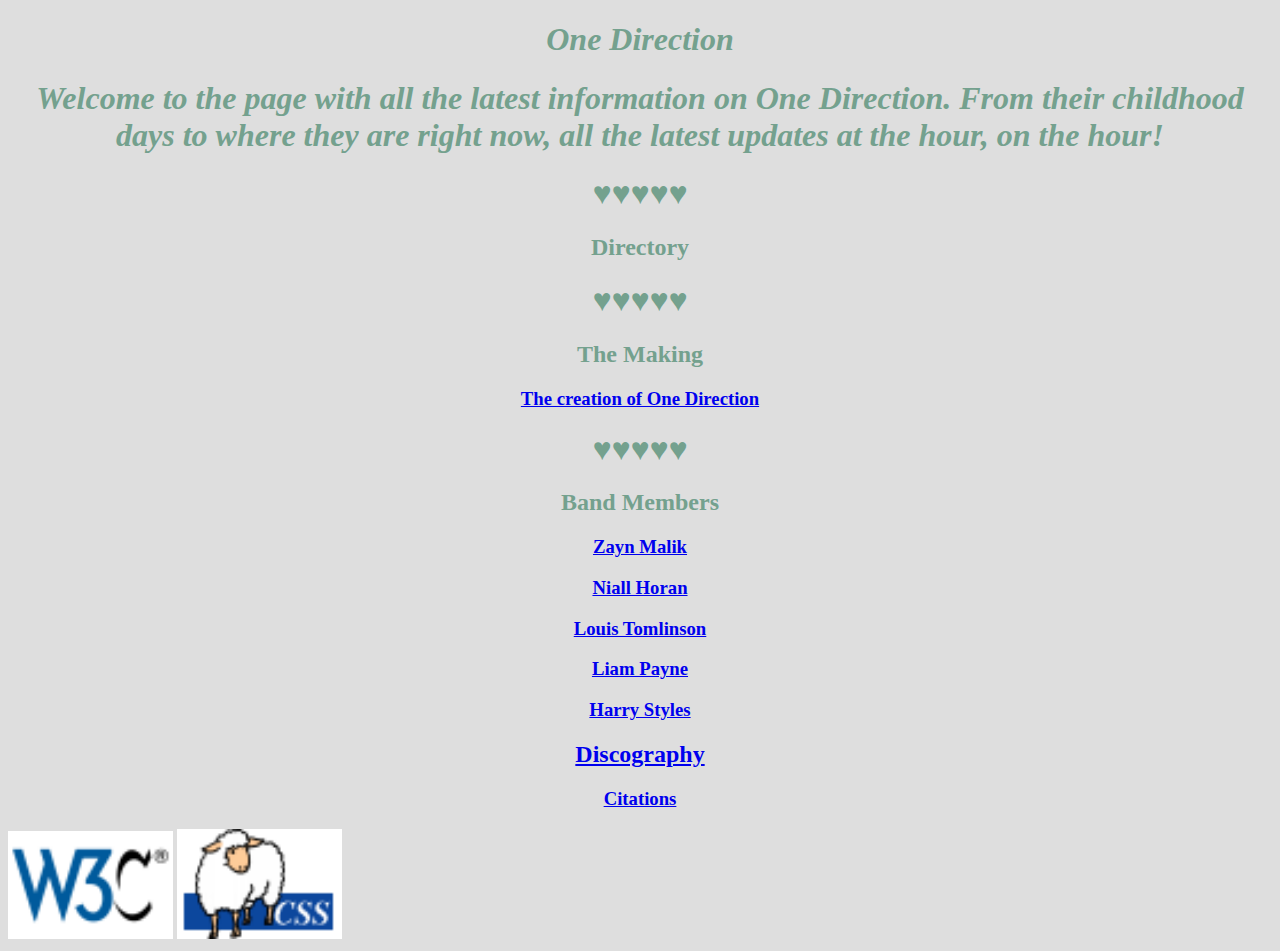
<file: index.html>
<!doctype html>
<html lang="en">
	    <head>
	        <meta charset="UTF-8"> 				           
            <title> 1D </title>
			<link rel= "stylesheet" type= "text/css" href= "onedirection.css"/>
        </head>
	    <body>
			<h1> One Direction </h1>
			<h1> Welcome to the page with all the latest information on One Direction. From their childhood days to where they are right now, all the latest updates at the hour, on the hour! </h1>
			<h1>&hearts;&hearts;&hearts;&hearts;&hearts;</h1>
			<h2> Directory </h2>
			<h1>&hearts;&hearts;&hearts;&hearts;&hearts;</h1>
			<h2>The Making</h2>
			<h3> <a href = "creation.html"> The creation of One Direction </a> </h3>
			<h1>&hearts;&hearts;&hearts;&hearts;&hearts;</h1>
			<h2> Band Members </h2>
			<h3> <a href = "zayn.html"> Zayn Malik </a> </h3>
			<h3> <a href = "niall.html"> Niall Horan </a> </h3>
			<h3> <a href = "louis.html"> Louis Tomlinson </a> </h3>
			<h3> <a href = "liam.html"> Liam Payne </a> </h3>
			<h3> <a href = "harry.html"> Harry Styles </a> </h3>
			<!-- The differnt colors for the h1 and h2 headings represent the respective band members favorite colors in their individual pages-->
			<h2> <a href = "album.html"> Discography </a> </h2>
			<h3> <a href = "credits.html">Citations </a> </h3>
			<a href="https://validator.w3.org/check?uri=https://choksip.github.io/home/"><img src="w3c.jpg" alt="HTML5 Validator" width="165"/></a>
			<a href="https://jigsaw.w3.org/css-validator/validator?uri=https://choksip.github.io/home/"><img src="css.jpg" alt="CSS Validator" width="165"/></a>
		</body>
</html>
</file>
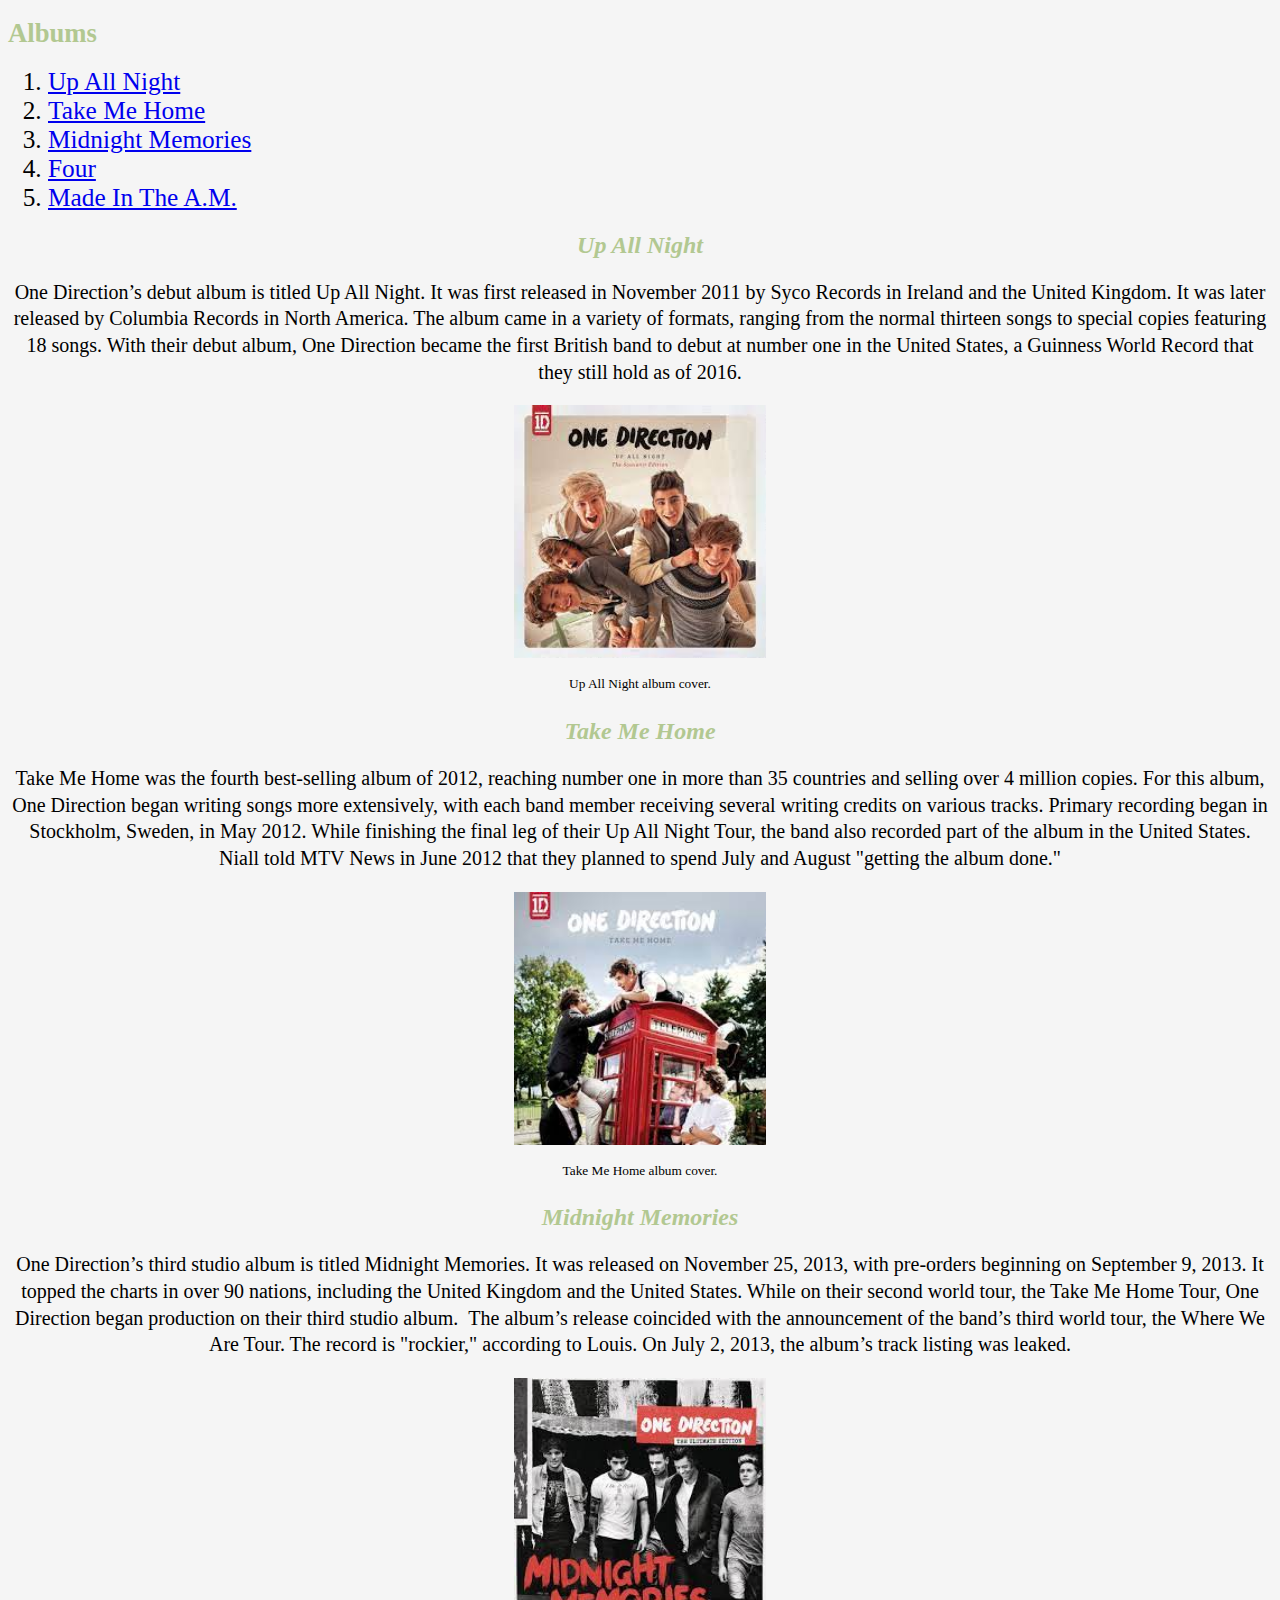
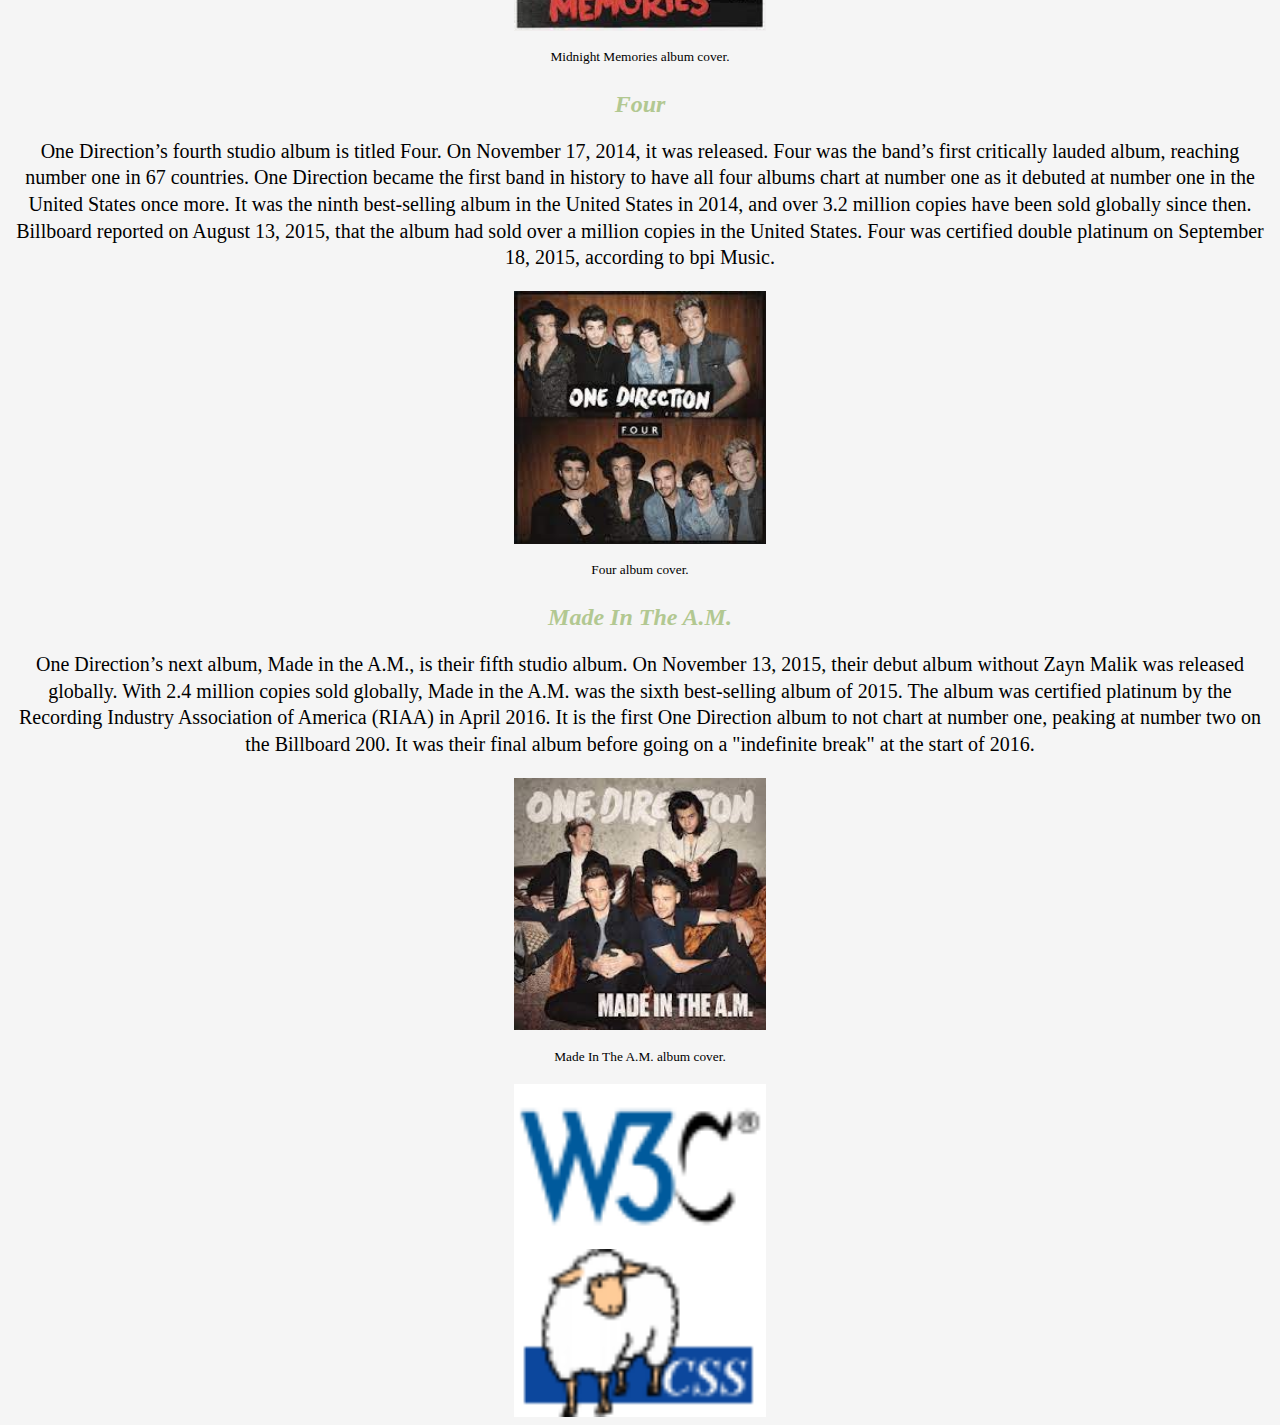
<file: album.html>
<!doctype html>
<html lang = "en">
	    <head>
	        <meta charset="UTF-8"> 				           
            <title> Discography </title>
			<link rel= "stylesheet" type= "text/css" href= "album.css"/>
		</head>
	    <body>
		<h1>Albums</h1>
		<ol>
			<li> <a href = "#one">Up All Night</a></li>
			<li> <a href = "#two">Take Me Home</a></li>
			<li> <a href = "#three">Midnight Memories</a></li>
			<li> <a href = "#four">Four</a></li>
			<li> <a href = "#five">Made In The A.M.</a></li>
		</ol>
		<h2 id = "one"> Up All Night </h2>
		<p>
			One Direction&rsquo;s debut album is titled Up All Night. It was first released in November 2011 by Syco Records in Ireland and the United Kingdom. It was later released by Columbia Records in North America. The album came in a variety of formats, ranging from the normal thirteen songs to special copies featuring 18 songs. With their debut album, One Direction became the first British band to debut at number one in the United States, a Guinness World Record that they still hold as of 2016.
		</p>
		<img src = "upallnight.jpg" alt = "Up All Night album cover."/>
		<p class= "caption">
			Up All Night album cover.
		</p>
		<h2 id = "two">Take Me Home </h2>
		<p>
			Take Me Home was the fourth best-selling album of 2012, reaching number one in more than 35 countries and selling over 4 million copies. For this album, One Direction began writing songs more extensively, with each band member receiving several writing credits on various tracks. Primary recording began in Stockholm, Sweden, in May 2012. While finishing the final leg of their Up All Night Tour, the band also recorded part of the album in the United States. Niall told MTV News in June 2012 that they planned to spend July and August &quot;getting the album done.&quot;
		</p>
		<img src = "takemehome.jpg" alt = "Take Me Home album cover."/>
		<p class= "caption">
			Take Me Home album cover.
		</p>
		<h2 id = "three">Midnight Memories</h2>
		<p>
			One Direction&rsquo;s third studio album is titled Midnight Memories. It was released on November 25, 2013, with pre&#45;orders beginning on September 9, 2013. It topped the charts in over 90 nations, including the United Kingdom and the United States. While on their second world tour, the Take Me Home Tour, One Direction began production on their third studio album.  The album&rsquo;s release coincided with the announcement of the band&rsquo;s third world tour, the Where We Are Tour. The record is &quot;rockier,&quot; according to Louis. On July 2, 2013, the album&rsquo;s track listing was leaked.
		</p>
		<img src = "midnightmemories.jpg" alt = "Midnight Memories album cover."/>
		<p class = "caption">
			Midnight Memories album cover.
		</p>
		<h2 id = "four">Four</h2>
		<p>
			One Direction&rsquo;s fourth studio album is titled Four. On November 17, 2014, it was released. Four was the band&rsquo;s first critically lauded album, reaching number one in 67 countries. One Direction became the first band in history to have all four albums chart at number one as it debuted at number one in the United States once more. It was the ninth best&#45;selling album in the United States in 2014, and over 3.2 million copies have been sold globally since then. Billboard reported on August 13, 2015, that the album had sold over a million copies in the United States. Four was certified double platinum on September 18, 2015, according to bpi Music.
		</p>
		<img src = "four.jpg" alt= "Four album cover."/>
		<p class= "caption">
			Four album cover.
		</p>
		<h2 id= "five">Made In The A.M.</h2>
		<p>
			One Direction&rsquo;s next album, Made in the A.M., is their fifth studio album. On November 13, 2015, their debut album without Zayn Malik was released globally. With 2.4 million copies sold globally, Made in the A.M. was the sixth best&#45;selling album of 2015. The album was certified platinum by the Recording Industry Association of America &#40;RIAA&#41; in April 2016. It is the first One Direction album to not chart at number one, peaking at number two on the Billboard 200. It was their final album before going on a &quot;indefinite break&quot; at the start of 2016.
		</p>
		<img src ="madeintheam.jpg" alt = "Made In The A.M. album cover."/>
		<p class= "caption">
			Made In The A.M. album cover.
		</p>
		<a href="https://validator.w3.org/check?uri=https://choksip.github.io/home/album.html">
		<img src="w3c.jpg" alt="HTML5 Validator" width="165"/>
		</a>
		<a href="https://jigsaw.w3.org/css-validator/validator?uri=https://choksip.github.io/home/album.html">
		<img src="css.jpg" alt="CSS Validator" width="165"/>
		</a>
		</body>
</html>
</file>
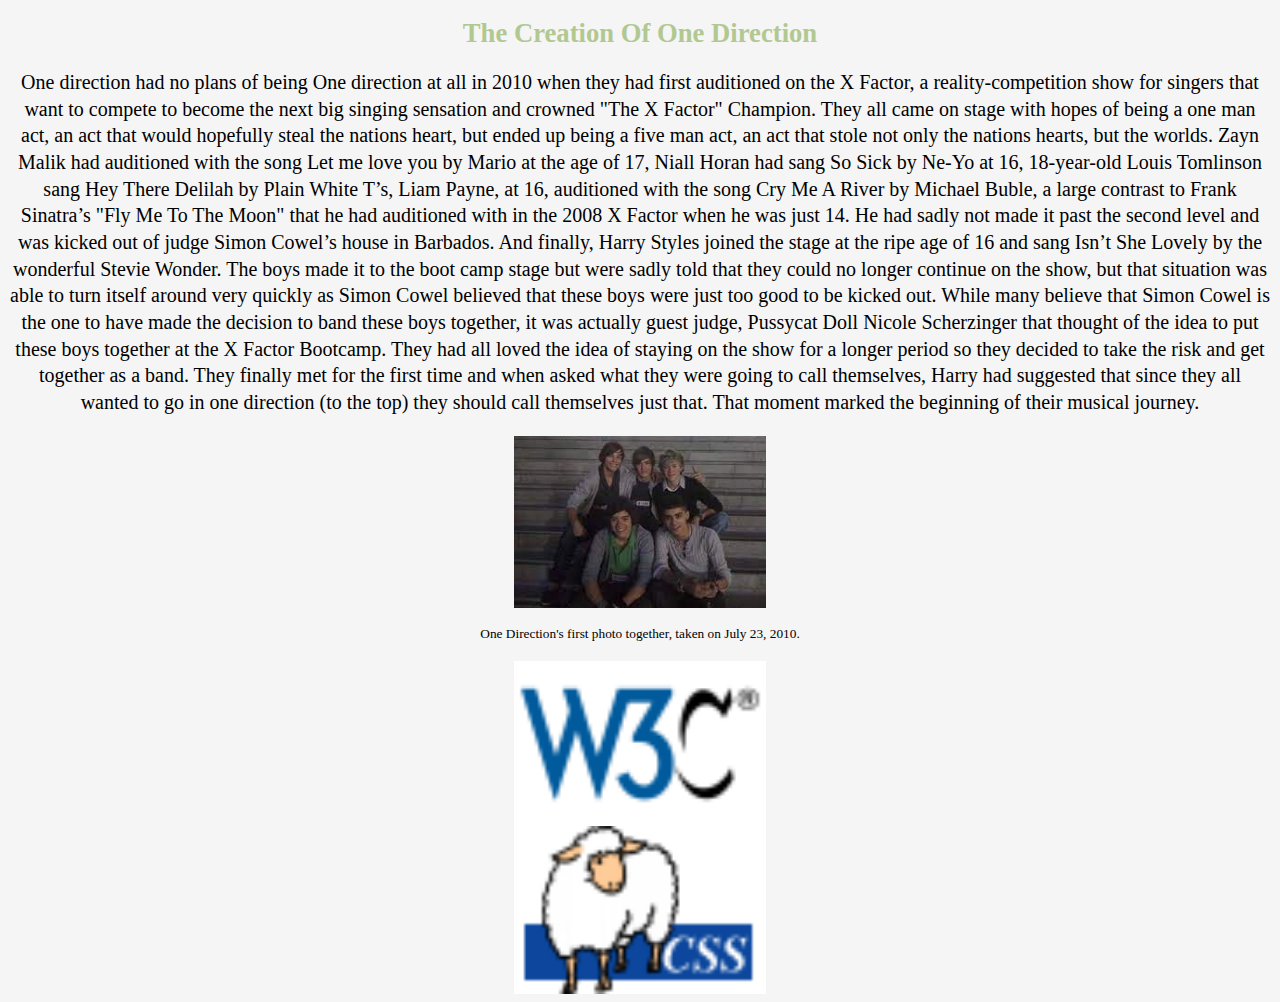
<file: creation.html>
<!doctype html>
<html lang = "en">
	    <head>
	        <meta charset="UTF-8"> 				           
            <title> The Creation </title>
			<link rel= "stylesheet" type= "text/css" href= "creation.css"/>
		</head>
	    <body>
			<h1> The Creation Of One Direction </h1>
			<p>
				One direction had no plans of being One direction at all in 2010 when they had first auditioned on the X Factor, a reality&#45;competition show for singers that want to compete to become the next big singing sensation and crowned &quot;The X Factor&quot; Champion. They all came on stage with hopes of being a one man act, an act that would hopefully steal the nations heart, but ended up being a five man act, an act that stole not only the nations hearts, but the worlds. Zayn Malik had auditioned with the song Let me love you by Mario at the age of 17, Niall Horan had sang So Sick by Ne&#45;Yo at 16, 18&#45;year&#45;old Louis Tomlinson sang Hey There Delilah by Plain White T&rsquo;s, Liam Payne, at 16, auditioned with the song Cry Me A River by Michael Buble, a large contrast to Frank Sinatra&rsquo;s &quot;Fly Me To The Moon&quot; that he had auditioned with in the 2008 X Factor when he was just 14. He had sadly not made it past the second level and was kicked out of judge Simon Cowel&rsquo;s house in Barbados. And finally, Harry Styles joined the stage at the ripe age of 16 and sang Isn&rsquo;t She Lovely by the wonderful Stevie Wonder. The boys made it to the boot camp stage but were sadly told that they could no longer continue on the show, but that situation was able to turn itself around very quickly as Simon Cowel believed that these boys were just too good to be kicked out. While many believe that Simon Cowel is the one to have made the decision to band these boys together, it was actually guest judge, Pussycat Doll Nicole Scherzinger that thought of the idea to put these boys together at the X Factor Bootcamp. They had all loved the idea of staying on the show for a longer period so they decided to take the risk and get together as a band. They finally met for the first time and when asked what they were going to call themselves, Harry had suggested that since they all wanted to go in one direction (to the top) they should call themselves just that. That moment marked the beginning of their musical journey. 
			</p>
			<img src = "1D.jpg" alt= "One Direction's first photo together taken on July 23, 2010."/>
			<p class = "caption">
				One Direction's first photo together, taken on July 23, 2010.
			</p>
			<a href="https://validator.w3.org/check?uri=https://choksip.github.io/home/creation.html">
			<img src="w3c.jpg" alt="HTML5 Validator" width="165"/>
			</a>
			<a href="https://jigsaw.w3.org/css-validator/validator?uri=https://choksip.github.io/home/creation.html">
			<img src="css.jpg" alt="CSS Validator" width="165"/>
			</a>
		</body>
</html>
</file>
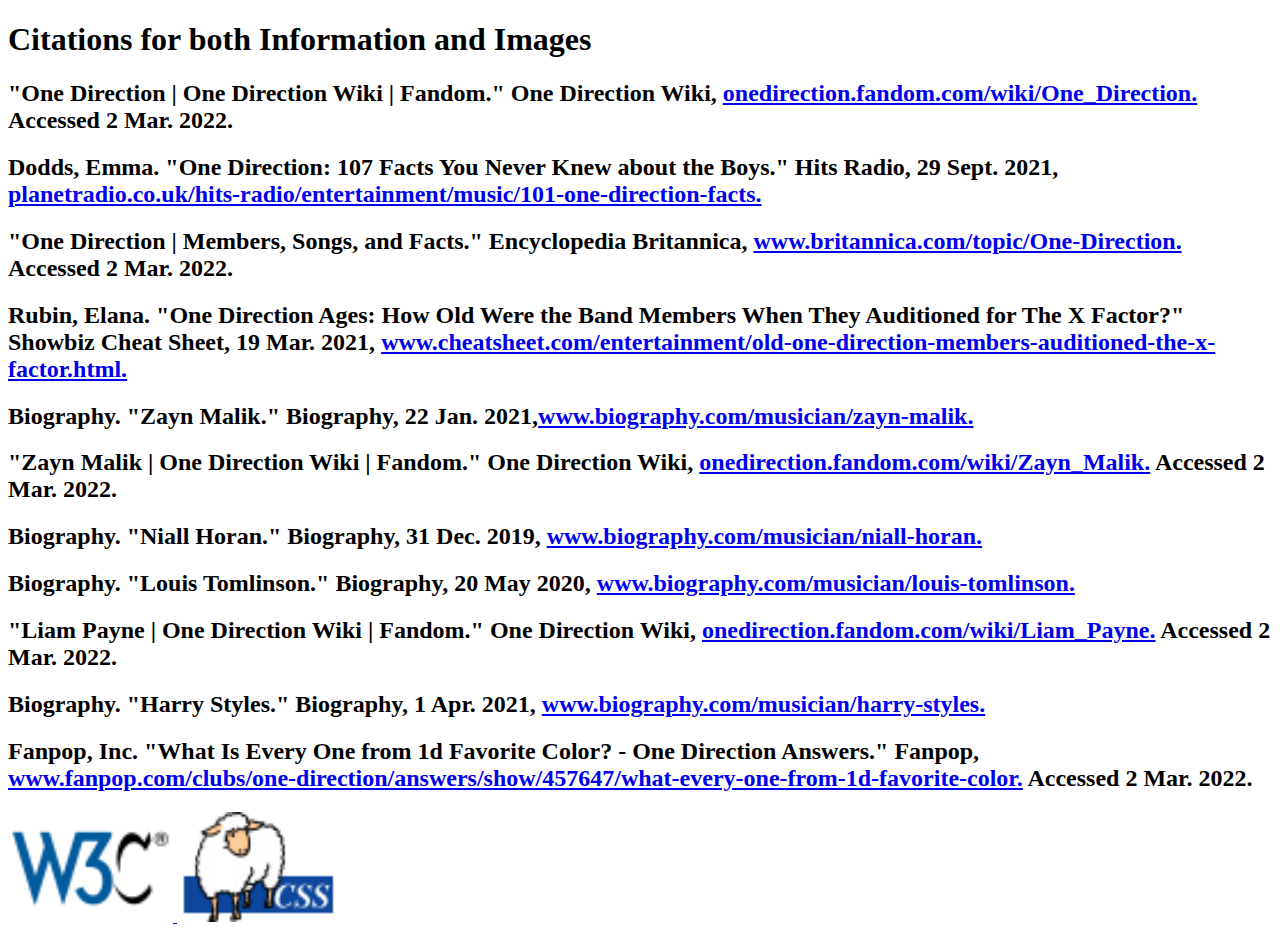
<file: credits.html>
<!doctype html>
<html lang="en">
	    <head>
	        <meta charset="UTF-8"> 				           
            <title> Bibliography </title>
			<link rel= "stylesheet" type= "text/css" href= "onedirection.css.bak"/>
		</head>
		<body>
			<h1> Citations for both Information and Images</h1>
			<h2>&quot;One Direction &#124; One Direction Wiki &#124; Fandom.&quot; One Direction Wiki, <a href= "https://onedirection.fandom.com/wiki/One_Direction">onedirection.fandom.com/wiki/One_Direction.</a> Accessed 2 Mar. 2022.</h2>
			<h2>Dodds, Emma. &quot;One Direction&#58; 107 Facts You Never Knew about the Boys.&quot; Hits Radio, 29 Sept. 2021, <a href= "https://planetradio.co.uk/hits-radio/entertainment/music/101-one-direction-facts/">planetradio.co.uk/hits-radio/entertainment/music/101-one-direction-facts.</a></h2>
			<h2>&quot;One Direction &#124; Members, Songs, and Facts.&quot; Encyclopedia Britannica, <a href = "https://www.britannica.com/topic/One-Direction">www.britannica.com/topic/One-Direction.</a> Accessed 2 Mar. 2022.</h2>
			<h2>Rubin, Elana. &quot;One Direction Ages&#58; How Old Were the Band Members When They Auditioned for The X Factor&#63;&quot; Showbiz Cheat Sheet, 19 Mar. 2021, <a href = "https://www.cheatsheet.com/entertainment/old-one-direction-members-auditioned-the-x-factor.html/">www.cheatsheet.com/entertainment/old-one-direction-members-auditioned-the-x-factor.html.</a></h2>
			<h2>Biography. &quot;Zayn Malik.&quot; Biography, 22 Jan. 2021,<a href="https://www.biography.com/musician/zayn-malik">www.biography.com/musician/zayn-malik.</a></h2>
			<h2>&quot;Zayn Malik &#124; One Direction Wiki &#124; Fandom.&quot; One Direction Wiki, <a href = "https://onedirection.fandom.com/wiki/Zayn_Malik">onedirection.fandom.com/wiki/Zayn_Malik.</a> Accessed 2 Mar. 2022.</h2>
			<h2>Biography. &quot;Niall Horan.&quot; Biography, 31 Dec. 2019, <a href = "https://www.biography.com/musician/niall-horan">www.biography.com/musician/niall-horan.</a></h2>
			<h2>Biography. &quot;Louis Tomlinson.&quot; Biography, 20 May 2020, <a href = "https://www.biography.com/musician/louis-tomlinson">www.biography.com/musician/louis-tomlinson.</a></h2>
			<h2>&quot;Liam Payne &#124; One Direction Wiki &#124; Fandom.&quot; One Direction Wiki, <a href = "https://onedirection.fandom.com/wiki/Liam_Payne">onedirection.fandom.com/wiki/Liam_Payne.</a> Accessed 2 Mar. 2022.</h2>
			<h2>Biography. &quot;Harry Styles.&quot; Biography, 1 Apr. 2021, <a href = "https://www.biography.com/musician/harry-styles">www.biography.com/musician/harry-styles.</a></h2>
			<h2>Fanpop, Inc. &quot;What Is Every One from 1d Favorite Color? &#45; One Direction Answers.&quot; Fanpop,<a href= "https://www.fanpop.com/clubs/one-direction/answers/show/457647/what-every-one-from-1d-favorite-color"> www.fanpop.com/clubs/one-direction/answers/show/457647/what-every-one-from-1d-favorite-color.</a> Accessed 2 Mar. 2022.</h2>
		<a href="https://validator.w3.org/check?uri=https://choksip.github.io/home/credits.html">
		<img src="w3c.jpg" alt="HTML5 Validator" width="165"/>
		</a>
		<a href="https://jigsaw.w3.org/css-validator/validator?uri=https://choksip.github.io/home/credits.html">
		<img src="css.jpg" alt="CSS Validator" width="165"/>
		</a>
		</body>
</html>
</file>
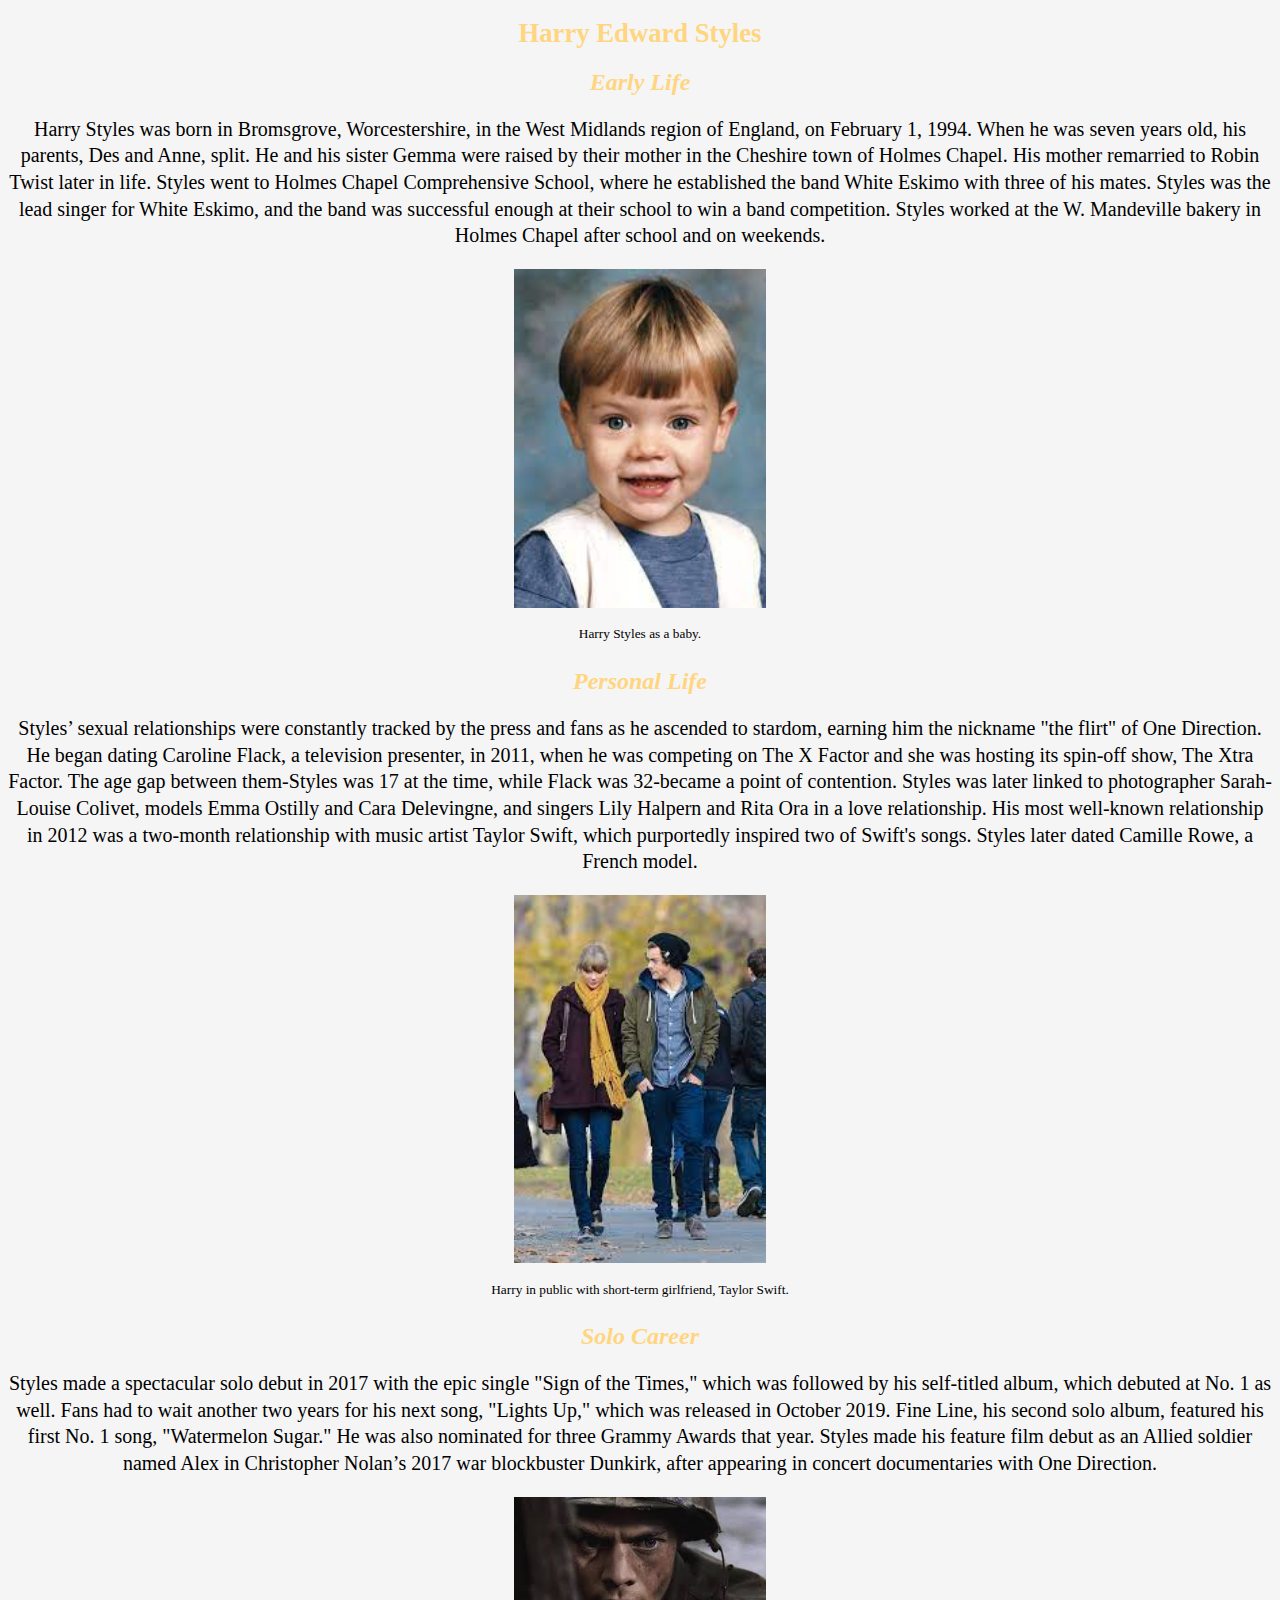
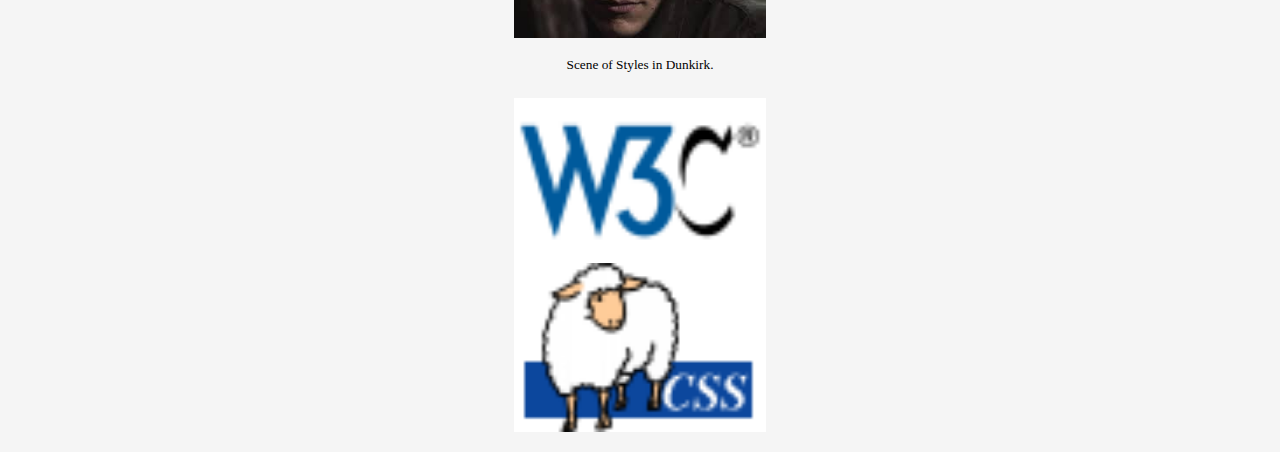
<file: harry.html>
<!doctype html>
<html lang = "en">
	    <head>
	        <meta charset="UTF-8"> 				           
            <title> Harry Styles </title>
			<link rel= "stylesheet" type= "text/css" href= "harry.css"/>
		</head>
	    <body>
			<h1> Harry Edward Styles </h1>
			<h2> Early Life </h2>
			<p>
				Harry Styles was born in Bromsgrove, Worcestershire, in the West Midlands region of England, on February 1, 1994. When he was seven years old, his parents, Des and Anne, split. He and his sister Gemma were raised by their mother in the Cheshire town of Holmes Chapel. His mother remarried to Robin Twist later in life. Styles went to Holmes Chapel Comprehensive School, where he established the band White Eskimo with three of his mates. Styles was the lead singer for White Eskimo, and the band was successful enough at their school to win a band competition. Styles worked at the W. Mandeville bakery in Holmes Chapel after school and on weekends.
			</p>
			<img src = "babyharry.jpg" alt = "Harry Styles as a baby"/>
			<p class = "caption">
				Harry Styles as a baby.
			</p>
			<h2> Personal Life </h2>
			<p>
				Styles&rsquo; sexual relationships were constantly tracked by the press and fans as he ascended to stardom, earning him the nickname &quot;the flirt&quot; of One Direction. He began dating Caroline Flack, a television presenter, in 2011, when he was competing on The X Factor and she was hosting its spin&#45;off show, The Xtra Factor. The age gap between them&#45;Styles was 17 at the time, while Flack was 32&#45;became a point of contention. Styles was later linked to photographer Sarah&#45;Louise Colivet, models Emma Ostilly and Cara Delevingne, and singers Lily Halpern and Rita Ora in a love relationship. His most well&#45;known relationship in 2012 was a two&#45;month relationship with music artist Taylor Swift, which purportedly inspired two of Swift's songs. Styles later dated Camille Rowe, a French model.
			</p>
			<img src = "harrygf.jpg" alt = "Harry with short term girlfriend, Taylor Swift"/>
			<p class= "caption">
				Harry in public with short&#45;term girlfriend, Taylor Swift.
			</p>
			<h2> Solo Career </h2>
			<p>
				Styles made a spectacular solo debut in 2017 with the epic single &quot;Sign of the Times,&quot; which was followed by his self&#45;titled album, which debuted at No. 1 as well. Fans had to wait another two years for his next song, &quot;Lights Up,&quot; which was released in October 2019. Fine Line, his second solo album, featured his first No. 1 song, &quot;Watermelon Sugar.&quot; He was also nominated for three Grammy Awards that year. Styles made his feature film debut as an Allied soldier named Alex in Christopher Nolan&rsquo;s 2017 war blockbuster Dunkirk, after appearing in concert documentaries with One Direction.
			</p>
			<img src = "dunkirk.jpg" alt = "Scene of Styles in Dunkirk"/>
			<p class= "caption">
				Scene of Styles in Dunkirk.
			<p>
			<a href="https://validator.w3.org/check?uri=https://choksip.github.io/home/harry.html">
			<img src="w3c.jpg" alt="HTML5 Validator" width="165"/>
			</a>
			<a href="https://jigsaw.w3.org/css-validator/validator?uri=https://choksip.github.io/home/harry.html">
			<img src="css.jpg" alt="CSS Validator" width="165"/>
			</a>
		</body>
</html>
</file>
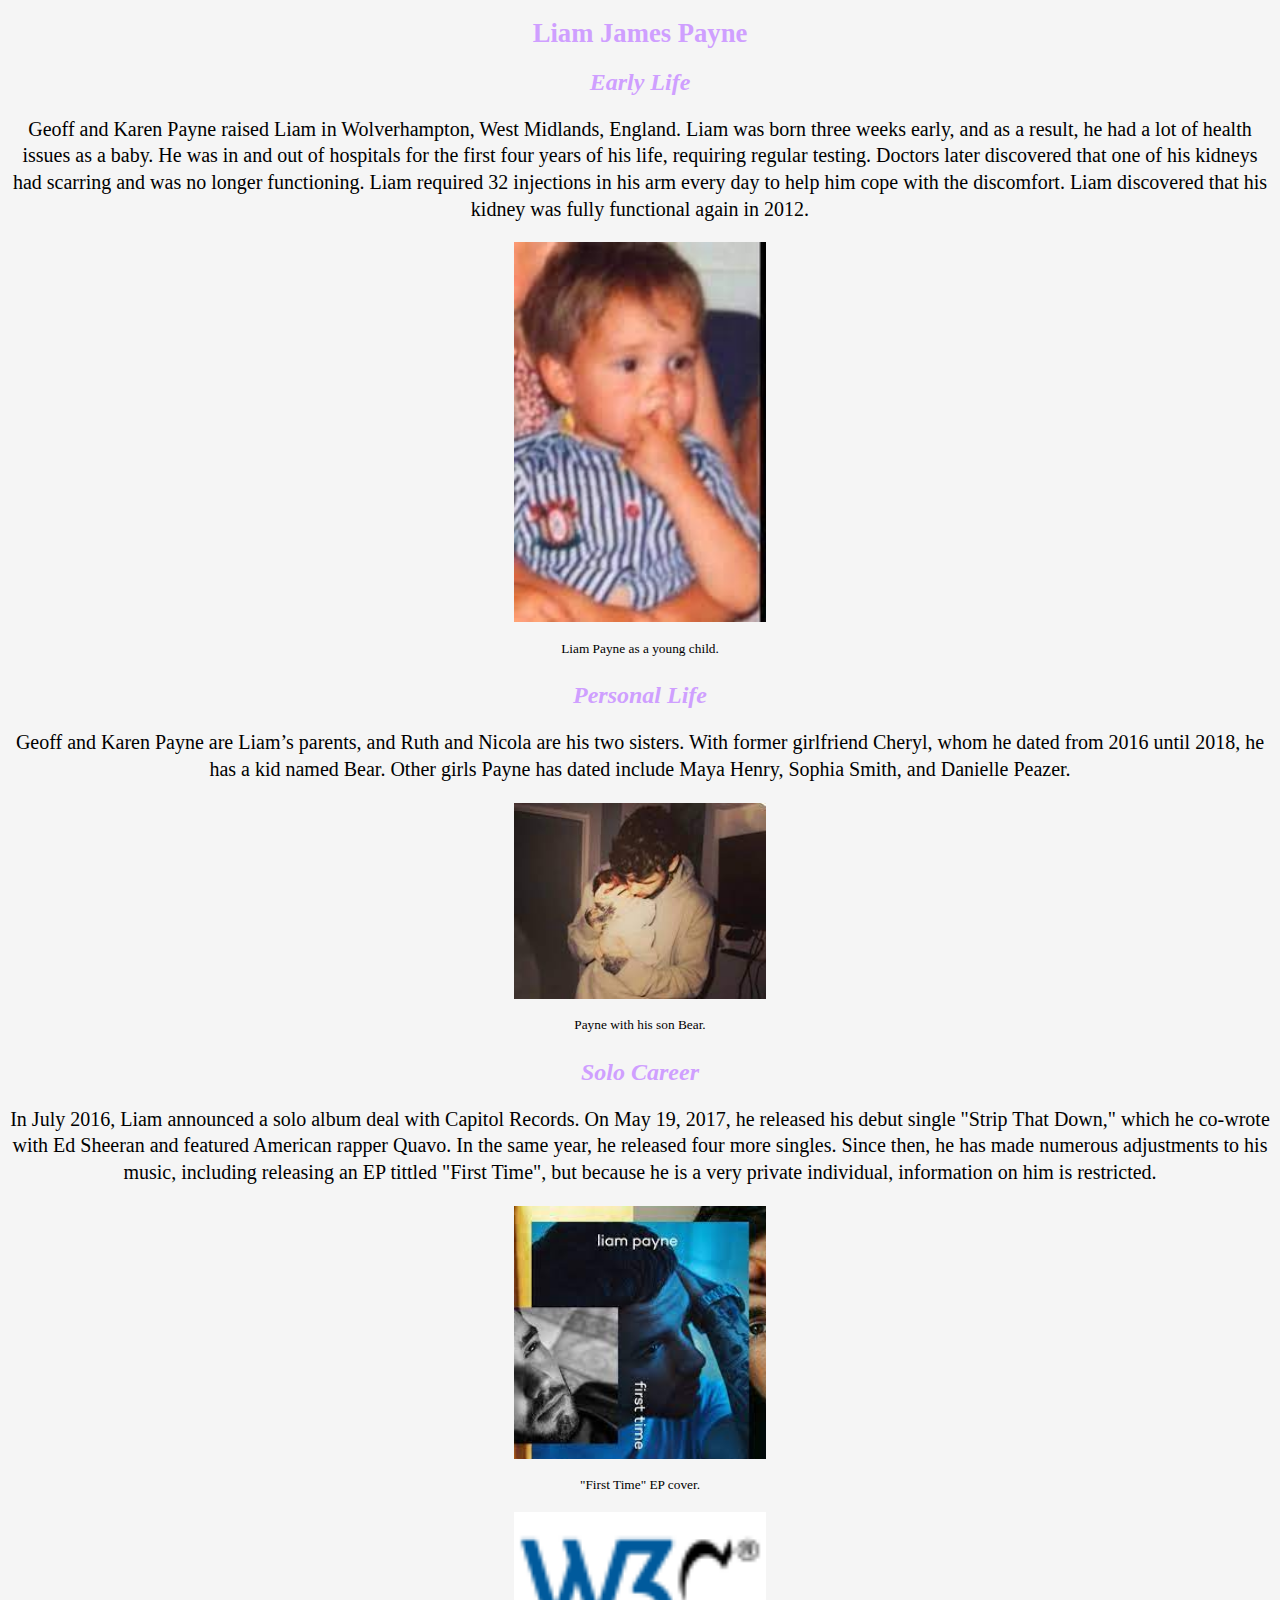
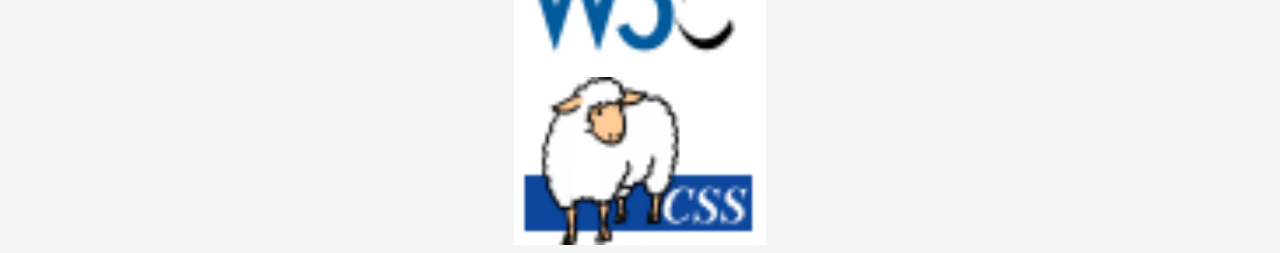
<file: liam.html>
<!doctype html>
<html lang = "en">
	    <head>
	        <meta charset="UTF-8"> 				           
            <title> Liam Payne </title>
			<link rel= "stylesheet" type= "text/css" href= "liam.css"/>
		</head>
	    <body>
			<h1> Liam James Payne </h1>
			<h2> Early Life </h2>
			<p>
				Geoff and Karen Payne raised Liam in Wolverhampton, West Midlands, England. Liam was born three weeks early, and as a result, he had a lot of health issues as a baby. He was in and out of hospitals for the first four years of his life, requiring regular testing. Doctors later discovered that one of his kidneys had scarring and was no longer functioning. Liam required 32 injections in his arm every day to help him cope with the discomfort. Liam discovered that his kidney was fully functional again in 2012.
			</p>
			<img src = "babyliam.jpg" alt = "Liam Payne as a young child"/>
			<p class = "caption">
				Liam Payne as a young child.
			</p>
			<h2> Personal Life </h2>
			<p>
				Geoff and Karen Payne are Liam&rsquo;s parents, and Ruth and Nicola are his two sisters. With former girlfriend Cheryl, whom he dated from 2016 until 2018, he has a kid named Bear. Other girls Payne has dated include Maya Henry, Sophia Smith, and Danielle Peazer.
			</p>
			<img src= "bear.jpg" alt = "Payne with his son Bear"/>
			<p class= "caption">
				Payne with his son Bear.
			</p>
			<h2> Solo Career </h2>
			<p>
				In July 2016, Liam announced a solo album deal with Capitol Records. On May 19, 2017, he released his debut single &quot;Strip That Down,&quot; which he co&#45;wrote with Ed Sheeran and featured American rapper Quavo. In the same year, he released four more singles. Since then, he has made numerous adjustments to his music, including releasing an EP tittled &quot;First Time&quot;, but because he is a very private individual, information on him is restricted.
			</p>
			<img src= "firsttime.jpg" alt= "First Time EP cover"/>
			<p class= "caption">
				&quot;First Time&quot; EP cover.
			</p>
			<a href="https://validator.w3.org/check?uri=https://choksip.github.io/home/liam.html">
			<img src="w3c.jpg" alt="HTML5 Validator" width="165"/>
			</a>
			<a href="https://jigsaw.w3.org/css-validator/validator?uri=https://choksip.github.io/home/liam.html">
			<img src="css.jpg" alt="CSS Validator" width="165"/>
			</a>
		</body>
</html>
</file>
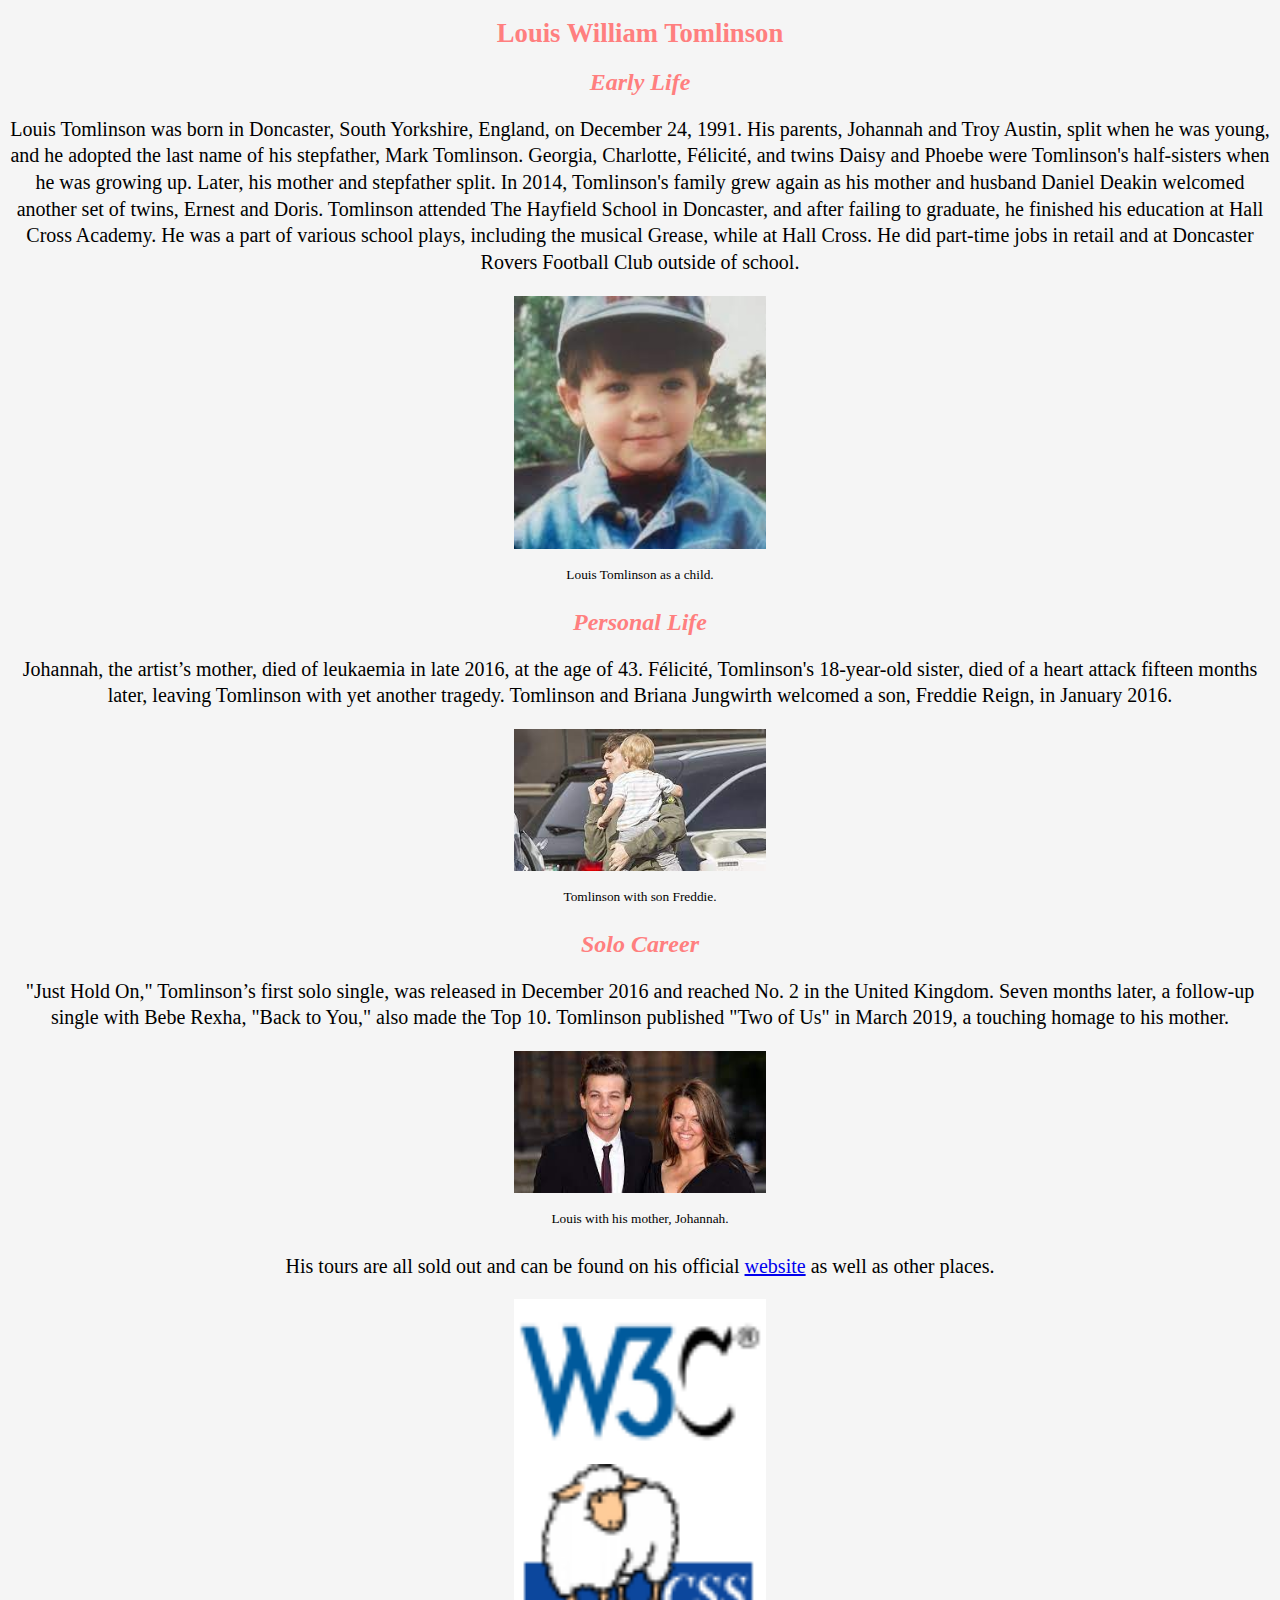
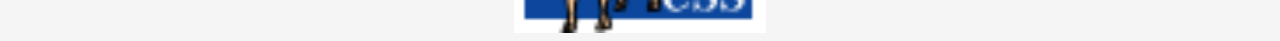
<file: louis.html>
<!doctype html>
<html lang = "en">
	    <head>
	        <meta charset="UTF-8"> 				           
            <title> Louis Tomlinson </title>
			<link rel= "stylesheet" type= "text/css" href= "louis.css"/>
		</head>
	    <body>
			<h1> Louis William Tomlinson </h1>
			<h2> Early Life </h2>
			<p>
				Louis Tomlinson was born in Doncaster, South Yorkshire, England, on December 24, 1991. His parents, Johannah and Troy Austin, split when he was young, and he adopted the last name of his stepfather, Mark Tomlinson. Georgia, Charlotte, F&eacute;licit&eacute;, and twins Daisy and Phoebe were Tomlinson's half&#45;sisters when he was growing up. Later, his mother and stepfather split. In 2014, Tomlinson's family grew again as his mother and husband Daniel Deakin welcomed another set of twins, Ernest and Doris. Tomlinson attended The Hayfield School in Doncaster, and after failing to graduate, he finished his education at Hall Cross Academy. He was a part of various school plays, including the musical Grease, while at Hall Cross. He did part&#45;time jobs in retail and at Doncaster Rovers Football Club outside of school.
			</p>
			<img src= "babylouis.jpg" alt= "Louis Tomlinson as a child"/>
			<p class = "caption">
				Louis Tomlinson as a child.
			</p>
			<h2>Personal Life </h2>
			<p>
				Johannah, the artist&rsquo;s mother, died of leukaemia in late 2016, at the age of 43. F&eacute;licit&eacute;, Tomlinson's 18&#45;year&#45;old sister, died of a heart attack fifteen months later, leaving Tomlinson with yet another tragedy. Tomlinson and Briana Jungwirth welcomed a son, Freddie Reign, in January 2016.
			</p>
			<img src= "freddie.jpg" alt="Tomlinson with son Freddie"/>
			<p class= "caption">
				Tomlinson with son Freddie.
			</p>
			<h2> Solo Career </h2>
			<p>
				&quot;Just Hold On,&quot; Tomlinson&rsquo;s first solo single, was released in December 2016 and reached No. 2 in the United Kingdom. Seven months later, a follow&#45;up single with Bebe Rexha, &quot;Back to You,&quot; also made the Top 10. Tomlinson published &quot;Two of Us&quot; in March 2019, a touching homage to his mother.
			</p>
			<img src = "louismum.jpg" alt = "Louis with his mother, Johannah"/>
			<p class = "caption">
				Louis with his mother, Johannah.
			</p>
			<p> 
				His tours are all sold out and can be found on his official <a href = "https://louis-tomlinson.com/">website</a> as well as other places. 
			</p>
			<a href="https://validator.w3.org/check?uri=https://choksip.github.io/home/louis.html">
			<img src="w3c.jpg" alt="HTML5 Validator" width="165"/>
			</a>
			<a href="https://jigsaw.w3.org/css-validator/validator?uri=https://choksip.github.io/home/louis.html">
			<img src="css.jpg" alt="CSS Validator" width="165"/>
			</a>
		</body>
</html>
</file>
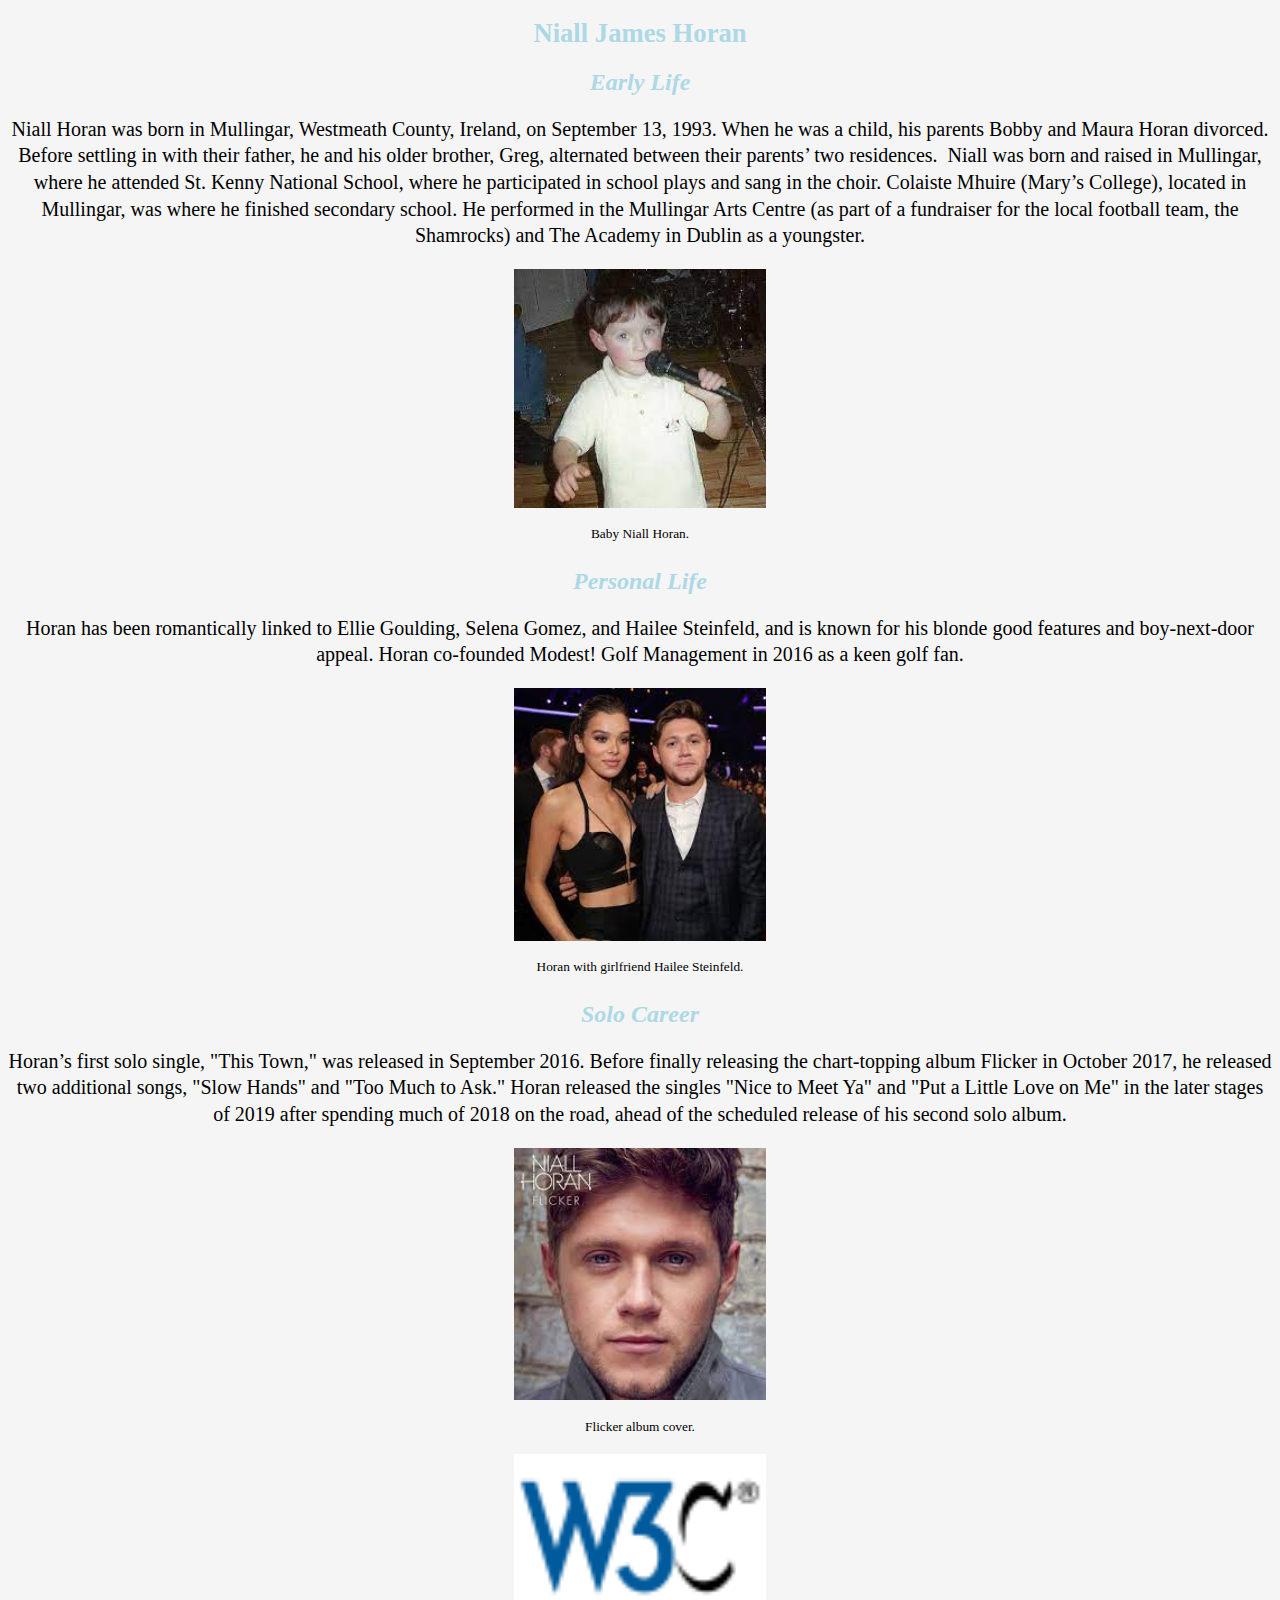
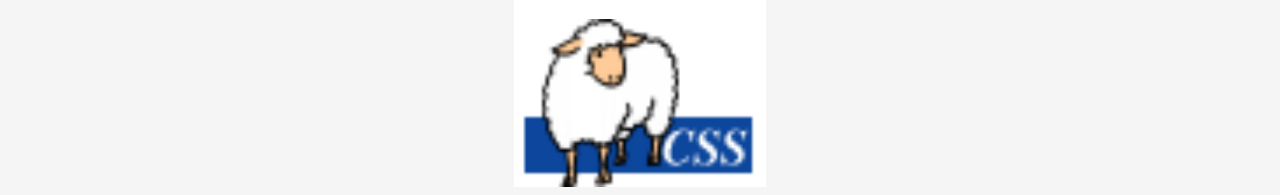
<file: niall.html>
<!doctype html>
<html lang = "en">
	    <head>
	        <meta charset="UTF-8"> 				           
            <title> Niall Horan </title>
			<link rel= "stylesheet" type= "text/css" href= "niall.css"/>
		</head>
	    <body>
			<h1> Niall James Horan </h1>
			<h2> Early Life </h2>
			<p>
				Niall Horan was born in Mullingar, Westmeath County, Ireland, on September 13, 1993. When he was a child, his parents Bobby and Maura Horan divorced. Before settling in with their father, he and his older brother, Greg, alternated between their parents&rsquo; two residences.  Niall was born and raised in Mullingar, where he attended St. Kenny National School, where he participated in school plays and sang in the choir. Colaiste Mhuire (Mary&rsquo;s College), located in Mullingar, was where he finished secondary school. He performed in the Mullingar Arts Centre (as part of a fundraiser for the local football team, the Shamrocks) and The Academy in Dublin as a youngster.
			</p>
			<img src = "babyniall.jpg" alt = "Picture of baby Niall" />
			<p class = "caption">
				Baby Niall Horan.
			</p>
			<h2>Personal Life</h2>
			<p>
				Horan has been romantically linked to Ellie Goulding, Selena Gomez, and Hailee Steinfeld, and is known for his blonde good features and boy&#45;next&#45;door appeal. Horan co&#45;founded Modest! Golf Management in 2016 as a keen golf fan.
			</p>
			<img src = "niallgf.jpg" alt = "Niall Horan with girlfriend Hailee Steinfeld"/>
			<p class = "caption">
				Horan with girlfriend Hailee Steinfeld. 
			</p>
			<h2>Solo Career</h2>
			<p>
				Horan&rsquo;s first solo single, &quot;This Town,&quot; was released in September 2016. Before finally releasing the chart&#45;topping album Flicker in October 2017, he released two additional songs, &quot;Slow Hands&quot; and &quot;Too Much to Ask.&quot; Horan released the singles &quot;Nice to Meet Ya&quot; and &quot;Put a Little Love on Me&quot; in the later stages of 2019 after spending much of 2018 on the road, ahead of the scheduled release of his second solo album.
			</p>
			<img src= "flicker.jpg" alt= "Flicker album cover"/>
			<p class = "caption">
				Flicker album cover.
			</p>
			<a href="https://validator.w3.org/check?uri=https://choksip.github.io/home/niall.html">
			<img src="w3c.jpg" alt="HTML5 Validator" width="165"/>
			</a>
			<a href="https://jigsaw.w3.org/css-validator/validator?uri=https://choksip.github.io/home/niall.html">
			<img src="css.jpg" alt="CSS Validator" width="165"/>
			</a>
		</body>
</html>
</file>
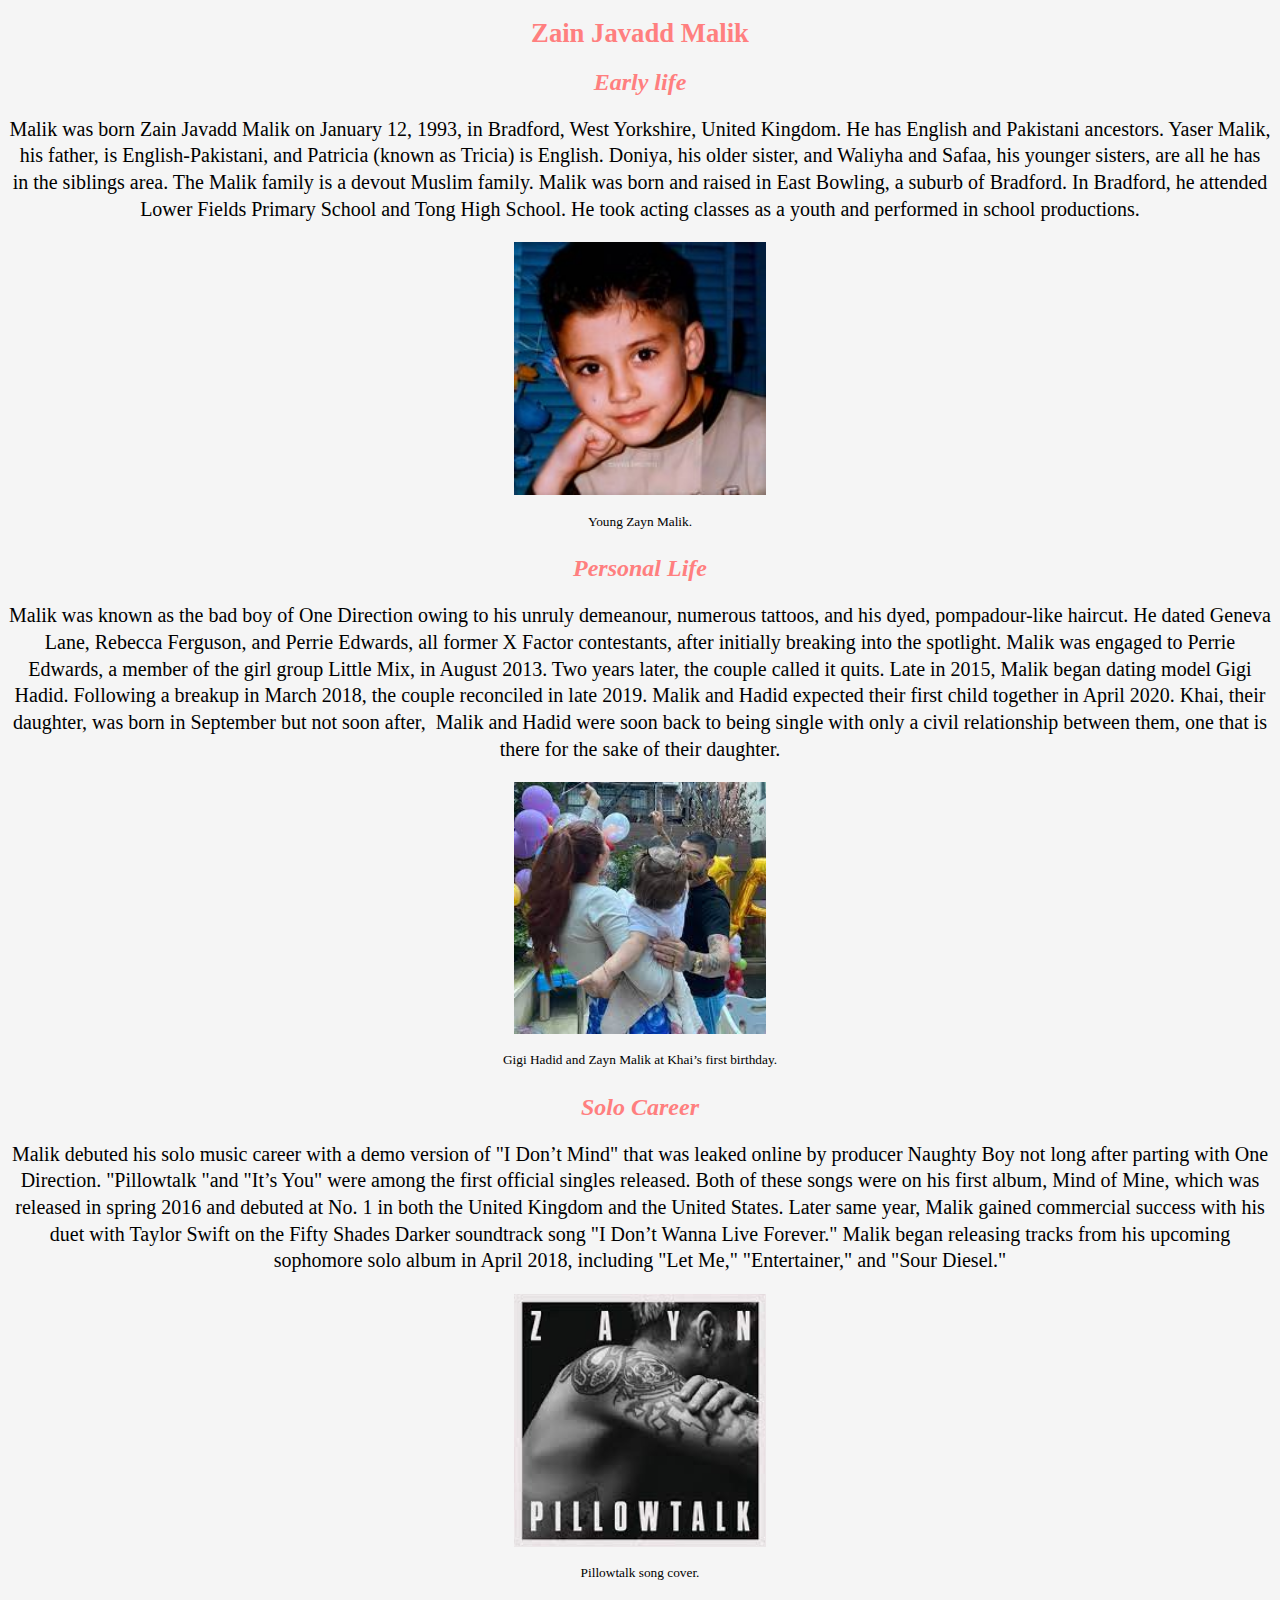
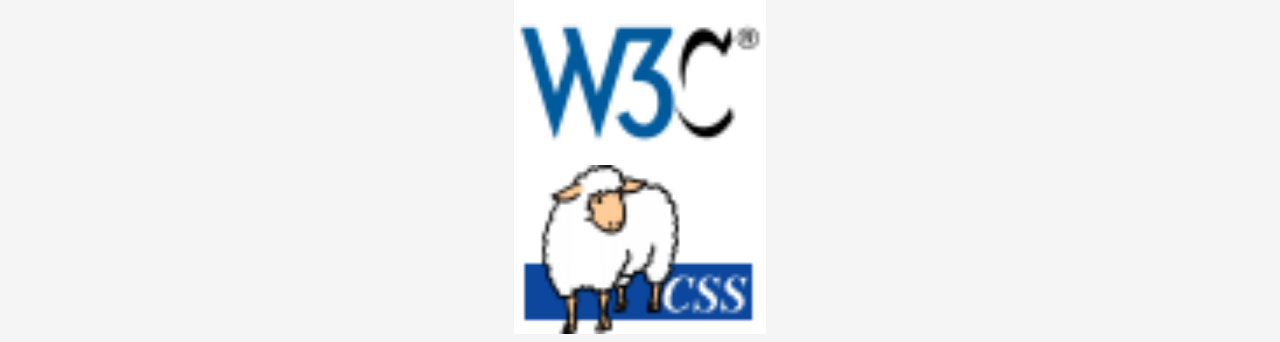
<file: zayn.html>
<!doctype html>
<html lang = "en">
	    <head>
	        <meta charset="UTF-8"> 				           
            <title> Zayn Malik </title>
			<link rel= "stylesheet" type= "text/css" href= "zayn.css"/>
		</head>
	    <body>
			<h1> Zain Javadd Malik </h1>
			<h2> Early life </h2>	
			<p> 
				Malik was born Zain Javadd Malik on January 12, 1993, in Bradford, West Yorkshire, United Kingdom. He has English and Pakistani ancestors. Yaser Malik, his father, is English-Pakistani, and Patricia &#40;known as Tricia&#41; is English. Doniya, his older sister, and Waliyha and Safaa, his younger sisters, are all he has in the siblings area. The Malik family is a devout Muslim family. Malik was born and raised in East Bowling, a suburb of Bradford. In Bradford, he attended Lower Fields Primary School and Tong High School. He took acting classes as a youth and performed in school productions. 
			</p>
			<img src = "AWWWW.jpg" alt = "Picture of young Zayn Malik" />
			<p class= "caption">
				Young Zayn Malik.
			</p>
			<h2> Personal Life </h2>
			<p>
				Malik was known as the bad boy of One Direction owing to his unruly demeanour, numerous tattoos, and his dyed, pompadour&#45;like haircut. He dated Geneva Lane, Rebecca Ferguson, and Perrie Edwards, all former X Factor contestants, after initially breaking into the spotlight. Malik was engaged to Perrie Edwards, a member of the girl group Little Mix, in August 2013. Two years later, the couple called it quits. Late in 2015, Malik began dating model Gigi Hadid. Following a breakup in March 2018, the couple reconciled in late 2019. Malik and Hadid expected their first child together in April 2020. Khai, their daughter, was born in September but not soon after,  Malik and Hadid were soon back to being single with only a civil relationship between them, one that is there for the sake of their daughter.
			</p>
			<img src = "khai.jpg" alt = "Gigi Hadid and Zayn Malik at Khai's First Birthday" />
			<p class= "caption">
				Gigi Hadid and Zayn Malik at Khai&rsquo;s first birthday.
			</p>
			<h2> Solo Career </h2>
			<p>
				Malik debuted his solo music career with a demo version of &quot;I Don&rsquo;t Mind&quot; that was leaked online by producer Naughty Boy not long after parting with One Direction. &quot;Pillowtalk &quot;and &quot;It&rsquo;s You&quot; were among the first official singles released. Both of these songs were on his first album, Mind of Mine, which was released in spring 2016 and debuted at No. 1 in both the United Kingdom and the United States. Later same year, Malik gained commercial success with his duet with Taylor Swift on the Fifty Shades Darker soundtrack song &quot;I Don&rsquo;t Wanna Live Forever.&quot; Malik began releasing tracks from his upcoming sophomore solo album in April 2018, including &quot;Let Me,&quot; &quot;Entertainer,&quot; and &quot;Sour Diesel.&quot;
			</p>
			<img src = "pillowtalk.jpg" alt = "Pillowtalk song cover" />
			<p class = "caption">
				Pillowtalk song cover.
			</p>
			<a href="https://validator.w3.org/check?uri=https://choksip.github.io/home/zayn.html">
			<img src="w3c.jpg" alt="HTML5 Validator" width="165"/>
			</a>
			<a href="https://jigsaw.w3.org/css-validator/validator?uri=https://choksip.github.io/home/zayn.html">
			<img src="css.jpg" alt="CSS Validator" width="165"/>
			</a>
		</body>
</html>
</file>
<file: onedirection.css>
p
{
	text-align: justify;
	font-size: 15pt;
	line-height: 30pt
}
body
{
	background-color: #DEDEDE;
	font-family: serif;
	color: black;
}
h1
{
	text-align: center;
	font-style: italic;
	color:#74A18E;
}
h2
{
	text-align: center;
	color:#74A18E;
}
h3
{
	text-align:center;
	color:#74A18E;
}
</file>
<file: album.css>
p
{
	text-align: center;
	font-size: 15pt;
	line-height: 20pt;
}
body
{
	background-color: #F5F5F5;
	font-family: sans-serif;
	color: black;
	font-family: serif;
}
h1
{
	text-align:justify;
	color:#B2C891;
	font-size:20pt;
}
h2
{
	font-style:italic;
	font-size:18pt;
	text-align:center;
	color:#B2C891;
}
li
{
	font-size:19pt;
}
img
{
  display: block;
  margin-left: auto;
  margin-right: auto;
  width: 20%;
}
.caption
{
	font-size:10pt;
}
</file>
<file: creation.css>
p
{
	text-align: center;
	font-size: 15pt;
	line-height: 20pt;
}
body
{
	background-color: #F5F5F5;
	font-family: sans-serif;
	color: black;
	font-family: serif;
}
h1
{
	text-align:center;
	color:#B2C891;
	font-size:20pt;
}
.caption
{
	font-size:10pt;
}
img
{
  display: block;
  margin-left: auto;
  margin-right: auto;
  width: 20%;
}
</file>
<file: harry.css>
p
{
	text-align: center;
	font-size: 15pt;
	line-height: 20pt;
}
body
{
	background-color: #F5F5F5;
	font-family: sans-serif;
	color: black;
	font-family: serif;
}
h1
{
	text-align:center;
	color:#FFD580;
	font-size:20pt;
}
h2
{
	font-style:italic;
	font-size:18pt;
	text-align:center;
	color:#FFD580;
}
.caption
{
	font-size:10pt;
}
img
{
  display: block;
  margin-left: auto;
  margin-right: auto;
  width: 20%;
}
</file>
<file: liam.css>
p
{
	text-align: center;
	font-size: 15pt;
	line-height: 20pt;
}
body
{
	background-color: #F5F5F5;
	font-family: sans-serif;
	color: black;
	font-family: serif;
}
h1
{
	text-align:center;
	color:#CF9FFF;
	font-size:20pt;
}
h2
{
	font-style:italic;
	font-size:18pt;
	text-align:center;
	color:#CF9FFF;
}
.caption
{
	font-size:10pt;
}
img
{
  display: block;
  margin-left: auto;
  margin-right: auto;
  width: 20%;
}
</file>
<file: louis.css>
p
{
	text-align: center;
	font-size: 15pt;
	line-height: 20pt;
}
body
{
	background-color: #F5F5F5;
	font-family: sans-serif;
	color: black;
	font-family: serif;
}
h1
{
	text-align:center;
	color:#FF7F7F;
	font-size:20pt;
}
h2
{
	font-style:italic;
	font-size:18pt;
	text-align:center;
	color:#FF7F7F;
}
.caption
{
	font-size:10pt;
}
img
{
  display: block;
  margin-left: auto;
  margin-right: auto;
  width: 20%;
}
</file>
<file: niall.css>
p
{
	text-align: center;
	font-size: 15pt;
	line-height: 20pt;
}
body
{
	background-color: #F5F5F5;
	font-family: sans-serif;
	color: black;
	font-family: serif;
}
h1
{
	text-align:center;
	color:#ADD8E6;
	font-size:20pt;
}
h2
{
	font-style:italic;
	font-size:18pt;
	text-align:center;
	color:#ADD8E6;
}
.caption
{
	font-size:10pt;
}
img
{
  display: block;
  margin-left: auto;
  margin-right: auto;
  width: 20%;
}
</file>
<file: zayn.css>
p
{
	text-align: center;
	font-size: 15pt;
	line-height: 20pt;
}
body
{
	background-color: #F5F5F5;
	font-family: sans-serif;
	color: black;
	font-family: serif;
}
h1
{
	text-align:center;
	color:#FF7F7F;
	font-size:20pt;
}
h2
{
	font-style:italic;
	font-size:18pt;
	text-align:center;
	color:#FF7F7F;
}
.caption
{
	font-size:10pt;
}
img
{
  display: block;
  margin-left: auto;
  margin-right: auto;
  width: 20%;
}
</file>
